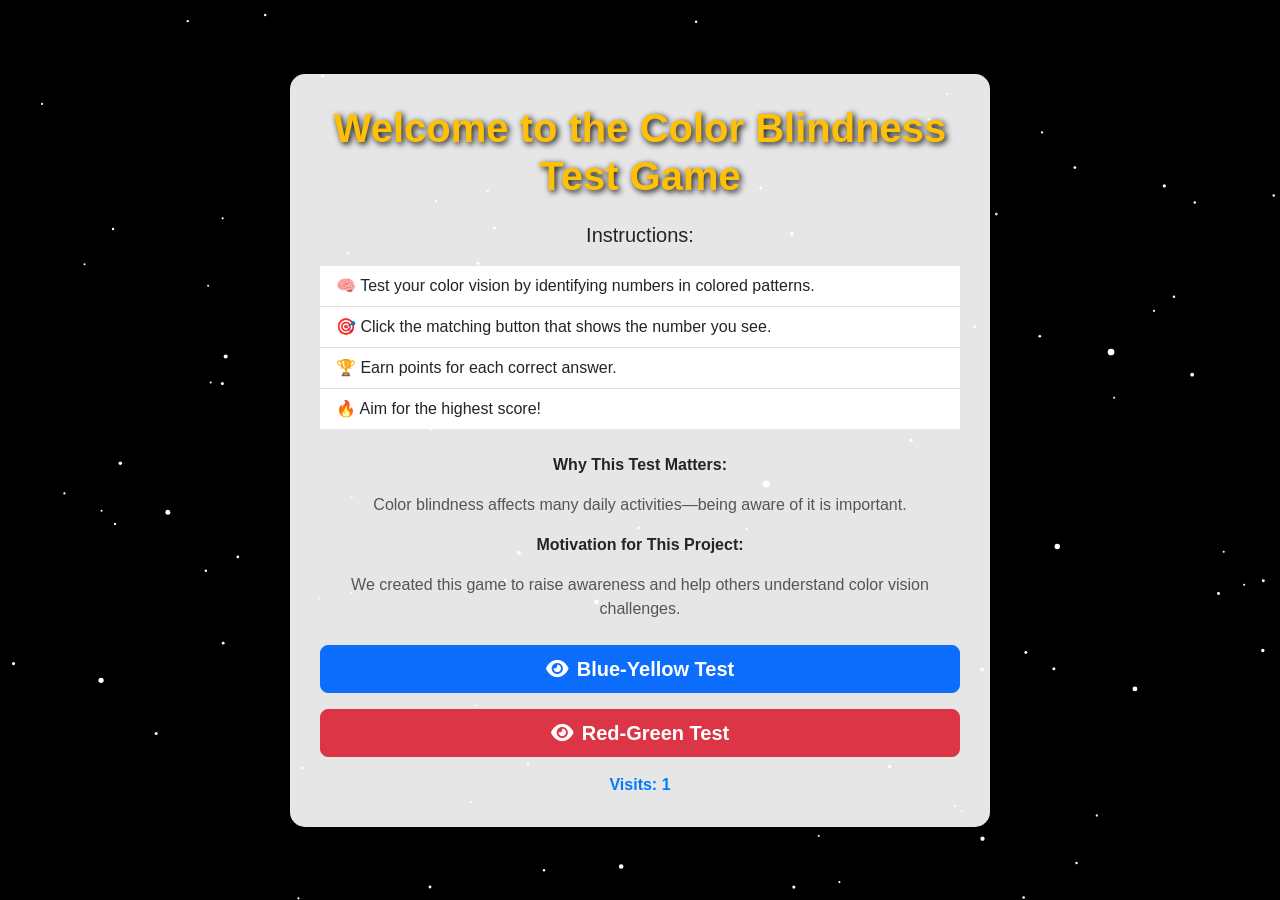
<file: index.html>
<!DOCTYPE html>
<html lang="en">
<head>
  <meta charset="UTF-8" />
  <meta name="viewport" content="width=device-width, initial-scale=1.0" />
  <title>Color Blindness Test Game</title>

  <!-- Bootstrap CSS -->
  <link href="https://cdn.jsdelivr.net/npm/bootstrap@5.3.3/dist/css/bootstrap.min.css" rel="stylesheet" />
  <link rel="stylesheet" href="https://cdnjs.cloudflare.com/ajax/libs/font-awesome/6.5.0/css/all.min.css" />
  <style>
    body, html {
      margin: 0;
      padding: 0;
      height: 100%;
      /*overflow: hidden;*/
      overflow: auto;
      background-color: #000;
      font-family: 'Poppins', sans-serif;
    }

    #stars {
      position: absolute;
      top: 0;
      left: 0;
      z-index: 0;
    }

    #introWindow {
      position: relative;
      z-index: 1;
      max-width: 700px;
      background-color: rgba(255, 255, 255, 0.9);
      border-radius: 15px;
      padding: 30px;
      box-shadow: 0 0 25px rgba(0, 0, 0, 0.5);
      text-align: center;
    }

    .slider {
      position: fixed;
      bottom: 5%;
      left: 50%;
      transform: translateX(-50%);
      width: 150px;
      z-index: 2;
    }

    .website-counter {
      margin-top: 20px;
      font-weight: bold;
      color: #007bff;
    }

    #heading {
      color: #ffc107;
      font-size: 2.5rem;
      font-weight: bold;
      text-shadow: 2px 2px 6px #000;
      margin-bottom: 20px;
    }
  </style>
</head>
<body>
  <canvas id="stars"></canvas>

  <div class="d-flex justify-content-center align-items-center vh-100">
    <div id="introWindow">
      <h1 id="heading">Welcome to the Color Blindness Test Game</h1>
      <p class="lead">Instructions:</p>
      <ul class="list-group list-group-flush text-start mb-4">
        <li class="list-group-item">🧠 Test your color vision by identifying numbers in colored patterns.</li>
        <li class="list-group-item">🎯 Click the matching button that shows the number you see.</li>
        <li class="list-group-item">🏆 Earn points for each correct answer.</li>
        <li class="list-group-item">🔥 Aim for the highest score!</li>
      </ul>
      <p class="fw-semibold">Why This Test Matters:</p>
      <p class="text-muted">Color blindness affects many daily activities—being aware of it is important.</p>
      <p class="fw-semibold">Motivation for This Project:</p>
      <p class="text-muted">We created this game to raise awareness and help others understand color vision challenges.</p>

      <div class="mt-4 d-flex flex-column gap-3">
        <a href="indexCurrentBlueGreen.html" class="btn btn-primary btn-lg fw-bold">
          <i class="fas fa-eye me-2"></i>Blue-Yellow Test
        </a>
        <a href="indexCurrent.html" class="btn btn-danger btn-lg fw-bold">
          <i class="fas fa-eye me-2"></i>Red-Green Test
        </a>
      </div>

      <div class="website-counter mt-3">
        Visits: <span id="visit-count"></span>
      </div>
    </div>
  </div>

  <div class="slider text-white">
    <label for="speedRange" class="form-label" style="display: none;">Speed</label>
    <input type="range" id="speedRange" min="0.5" max="15" value="2" step="0.5" class="form-range" style="display: none;" />
  </div>

  <!-- Bootstrap JS -->
  <script src="https://cdn.jsdelivr.net/npm/bootstrap@5.3.3/dist/js/bootstrap.bundle.min.js"></script>

  <script>
    const canvas = document.getElementById("stars");
    const ctx = canvas.getContext("2d");
    const slider = document.getElementById("speedRange");

    let screen, stars, params = { speed: 2, number: 300, extinction: 4 };

    slider.oninput = () => params.speed = slider.value;
    window.onresize = setupStars;

    function Star() {
      this.x = Math.random() * canvas.width;
      this.y = Math.random() * canvas.height;
      this.z = Math.random() * canvas.width;

      this.move = () => {
        this.z -= params.speed;
        if (this.z <= 0) this.z = canvas.width;
      };

      this.show = () => {
        let x = (this.x - screen.c[0]) * (canvas.width / this.z) + screen.c[0];
        let y = (this.y - screen.c[1]) * (canvas.width / this.z) + screen.c[1];
        let rad = canvas.width / this.z;
        let opacity = rad > params.extinction ? 1.5 * (2 - rad / params.extinction) : 1;

        ctx.beginPath();
        ctx.fillStyle = `rgba(255,255,255,${opacity})`;
        ctx.arc(x, y, rad, 0, Math.PI * 2);
        ctx.fill();
      };
    }

    function setupStars() {
      screen = {
        w: window.innerWidth,
        h: window.innerHeight,
        c: [window.innerWidth * 0.5, window.innerHeight * 0.5]
      };
      canvas.width = screen.w;
      canvas.height = screen.h;
      stars = Array.from({ length: params.number }, () => new Star());
    }

    function updateStars() {
      ctx.fillStyle = "black";
      ctx.fillRect(0, 0, canvas.width, canvas.height);
      stars.forEach(s => { s.show(); s.move(); });
      requestAnimationFrame(updateStars);
    }

    setupStars();
    updateStars();

    // Visit counter
    const counterContainer = document.getElementById("visit-count");
    let visitCount = localStorage.getItem("page_view");

    if (visitCount) {
      visitCount = Number(visitCount) + 1;
    } else {
      visitCount = 1;
    }
    localStorage.setItem("page_view", visitCount);
    counterContainer.textContent = visitCount;
  </script>
</body>
</html>
</file>
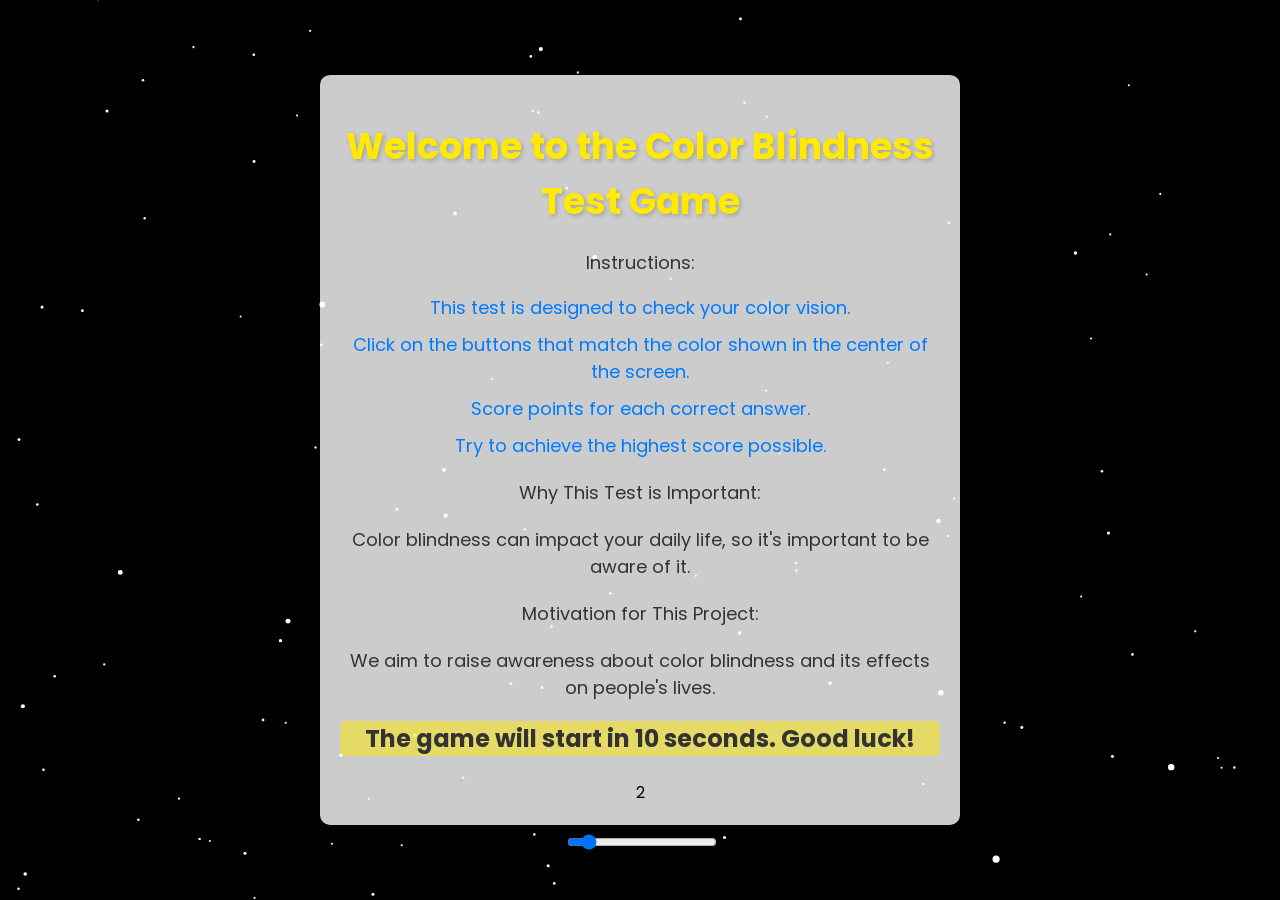
<file: backup/index.html>
<!DOCTYPE html>
<html lang="en">
<head>
    <meta charset="UTF-8">
    <meta name="viewport" content="width=device-width, initial-scale=1.0">
    <link href="https://fonts.googleapis.com/css2?family=Poppins:wght@400;700&family=Roboto:wght@400;700&display=swap" rel="stylesheet">
    <style>
            

#counter1 {
    background-color: #3498db;
    color: #fff;
    padding: 10px 20px;
    border-radius: 5px;
    box-shadow: 0 2px 4px rgba(0, 0, 0, 0.2);
    display: flex;
    justify-content: flex-end;
    align-items: flex-end;
    height: 100vh;
    padding: 20px;
}

#visit-count {
    font-weight: bold;
    margin-left: 10px;
}
        /* Your improved score page CSS goes here */
        body {
            font-family: 'Poppins', sans-serif;
            background-color: #007bff; /* Deep blue background */
            display: flex;
            justify-content: center;
            align-items: center;
            height: 100vh;
            margin: 0;
            
        }

        #introWindow {
            text-align: center;
            background-color: rgba(255, 255, 255, 0.8); /* Semi-transparent white background */
            border-radius: 10px;
            box-shadow: 0 0 20px rgba(0, 0, 0, 0.4);
            padding: 20px;
            position: absolute;
            top: 50%;   
            left: 50%;
            transform: translate(-50%, -50%);
            z-index: 9999;

            
            animation: fadeIn 1s ease-in-out;
}

@keyframes fadeIn {
  from {
    opacity: 0;
  }
  to {
    opacity: 1;
  }
}

        h1 {
            font-size: 32px;
            color: #fff; /* White text */
            margin-bottom: 20px;
        }

        p {
            font-size: 18px;
            color: #333; /* Dark text color */
            margin-top: 20px;
        }

        ul {
            list-style: none;
            padding: 0;
        }

        li {
            font-size: 18px;
            color: #007bff; /* Deep blue text for instructions */
            margin: 10px 0;
        }

        /* Keyframes for fade-in and slide-up animations */
        @keyframes fade-in {
            0% {
                opacity: 0;
            }
            100% {
                opacity: 1;
            }
        }

        @keyframes slide-up {
            0% {
                transform: translateY(50px);
            }
            100% {
                transform: translateY(0);
            }
        }
        body, html {
    padding: 0;
    margin: 0;
    overscroll-behavior: none;
    overflow: hidden;
}

.slider {
    position: fixed;
    bottom: 5%;
    left: 50%;
    transform: translateX(-50%);
    width: 150px;
    color: white;
    font-family: sans-serif;
    text-align: right;
}

.slider input {
    width: 100%;
    margin-bottom: 5px;
    cursor: pointer;
}
#highlight {
    font-size: 24px;
    font-weight: bold;
    margin-top: 20px;
    position: relative;
}

#highlight::before {
    content: "";
    position: absolute;
    top: 0;
    left: 0;
    width: 100%;
    height: 100%;
    background-color: rgba(255, 234, 0, 0.5); /* Yellowish background color with opacity */
    border-radius: 5px; /* Rounded corners */
    z-index: -1; /* Behind the text */
}

#highlight-text {
    color: #333; /* Text color */
    position: relative;
    z-index: 1; /* Above the background */
}
#heading {
    font-size: 36px;
    color: #ffea00; /* Yellow text color */
    font-weight: bold;
    text-shadow: 2px 2px 4px rgba(0, 0, 0, 0.2); /* Text shadow for depth */
    margin-bottom: 20px;
    text-align: center; /* Center the text horizontally */
    position: relative; /* Position for animation */
}

/* Add a rotating animation */
@keyframes rotate {
    0% {
        transform: rotate(0deg);
    }
    100% {
        transform: rotate(360deg);
    }
}

/* Apply the animation to the heading */
#heading::after {
    content: "\f12e"; /* Unicode for a play icon (you can replace it with any other icon) */
    font-family: FontAwesome; /* Use a font icon library like FontAwesome */
    font-size: 44px;
    position: absolute;
    top: 50%;
    left: 50%;
    transform: translate(-50%, -50%);
    opacity: 0; /* Start with zero opacity */
    transition: opacity 0.5s ease-in-out; /* Add a smooth fade-in transition */
}

/* Hover animation */
#heading:hover::after {
    opacity: 1; /* On hover, make the icon visible */
    animation: rotate 2s linear infinite; /* Add a rotating animation on hover */
}



    </style>
    <title>Eyes Test Game</title>
</head>
<body>
    
    <canvas id="stars"></canvas>
<div class="slider">
    <input type="range" min="0.5" max="15" value="2" step="0.5">
</div>

    <div id="introWindow">
        
        <h1 id="heading">Welcome to the Color Blindness Test Game
            
        </h1>
        <p>Instructions:</p>
        <ul>
            <li>This test is designed to check your color vision.</li>
            <li>Click on the buttons that match the color shown in the center of the screen.</li>
            <li>Score points for each correct answer.</li>
            <li>Try to achieve the highest score possible.</li>
        </ul>
        <p>Why This Test is Important:</p>
        <p>Color blindness can impact your daily life, so it's important to be aware of it.</p>
        <p>Motivation for This Project:</p>
        <p>We aim to raise awareness about color blindness and its effects on people's lives.</p>
        <p id="highlight">
            <span id="highlight-text">The game will start in 10 seconds. Good luck!</span>
        </p>
      
<div class="website-counter">
                <span id="visit-count"></span>
            </div>
            </div>
        </div>
           

    <script>
        // Code to close the intro window after 10 seconds and start the game
        setTimeout(function () {
            const introWindow = document.getElementById('introWindow');
            introWindow.style.animation = 'slide-down 1s ease-out'; // Slide down animation before hiding
            setTimeout(function () {
                introWindow.style.display = 'none'; // Hide the intro window
                // Add code here to start the game or navigate to the game page
                window.location.href = 'index1.html'; // 
            }, 1000); // 1000 milliseconds = 1 second
        }, 10000); // 10000 milliseconds = 10 seconds

        const canvas = document.getElementById("stars");
const ctx = canvas.getContext("2d");
const slider = document.querySelector(".slider input");

let screen, stars, params = {speed: 2, number: 300, extinction: 4};

setupStars();
updateStars();

slider.oninput = function () {
    params.speed = this.value;
};

// update stars on resize to keep the thing centered
window.onresize = function () {
    setupStars();
};

// star constructor
function Star() {
    this.x = Math.random() * canvas.width;
    this.y = Math.random() * canvas.height;
    this.z = Math.random() * canvas.width;

    this.move = function () {
        this.z -= params.speed;
        if (this.z <= 0) {
            this.z = canvas.width;
        }
    };

    this.show = function () {
        let x, y, rad, opacity;
        x = (this.x - screen.c[0]) * (canvas.width / this.z);
        x = x + screen.c[0];
        y = (this.y - screen.c[1]) * (canvas.width / this.z);
        y = y + screen.c[1];
        rad = canvas.width / this.z;
        opacity = (rad > params.extinction) ? 1.5 * (2 - rad / params.extinction) : 1;

        ctx.beginPath();
        ctx.fillStyle = "rgba(255, 255, 255, " + opacity + ")";
        ctx.arc(x, y, rad, 0, Math.PI * 2);
        ctx.fill();
    }
}

// setup <canvas>, create all the starts
function setupStars() {
    screen = {
        w: window.innerWidth,
        h: window.innerHeight,
        c: [window.innerWidth * 0.5, window.innerHeight * 0.5]
    };
    window.cancelAnimationFrame(updateStars);
    canvas.width = screen.w;
    canvas.height = screen.h;
    stars = [];
    for (let i = 0; i < params.number; i++) {
        stars[i] = new Star();
    }
}

function updateStars() {
    ctx.fillStyle = "black";
    ctx.fillRect(0, 0, canvas.width, canvas.height);
    stars.forEach(function (s) {
        s.show();
        s.move();
    });
    window.requestAnimationFrame(updateStars);
}
 
var counterContainer = document.querySelector(".website-counter");
var resetButton = document.querySelector("#reset");
var visitCount = localStorage.getItem("page_view");

// Check if page_view entry is present
if (visitCount) {
  visitCount = Number(visitCount) + 1;
  localStorage.setItem("page_view", visitCount);
} else {
  visitCount = 1;
  localStorage.setItem("page_view", 1);
}
counterContainer.innerHTML = visitCount;

// Adding onClick event listener
resetButton.addEventListener("click", () => {
  visitCount = 1;
  localStorage.setItem("page_view", 1);
  counterContainer.innerHTML = visitCount;
});
</script>


</body>
</html>
</file>
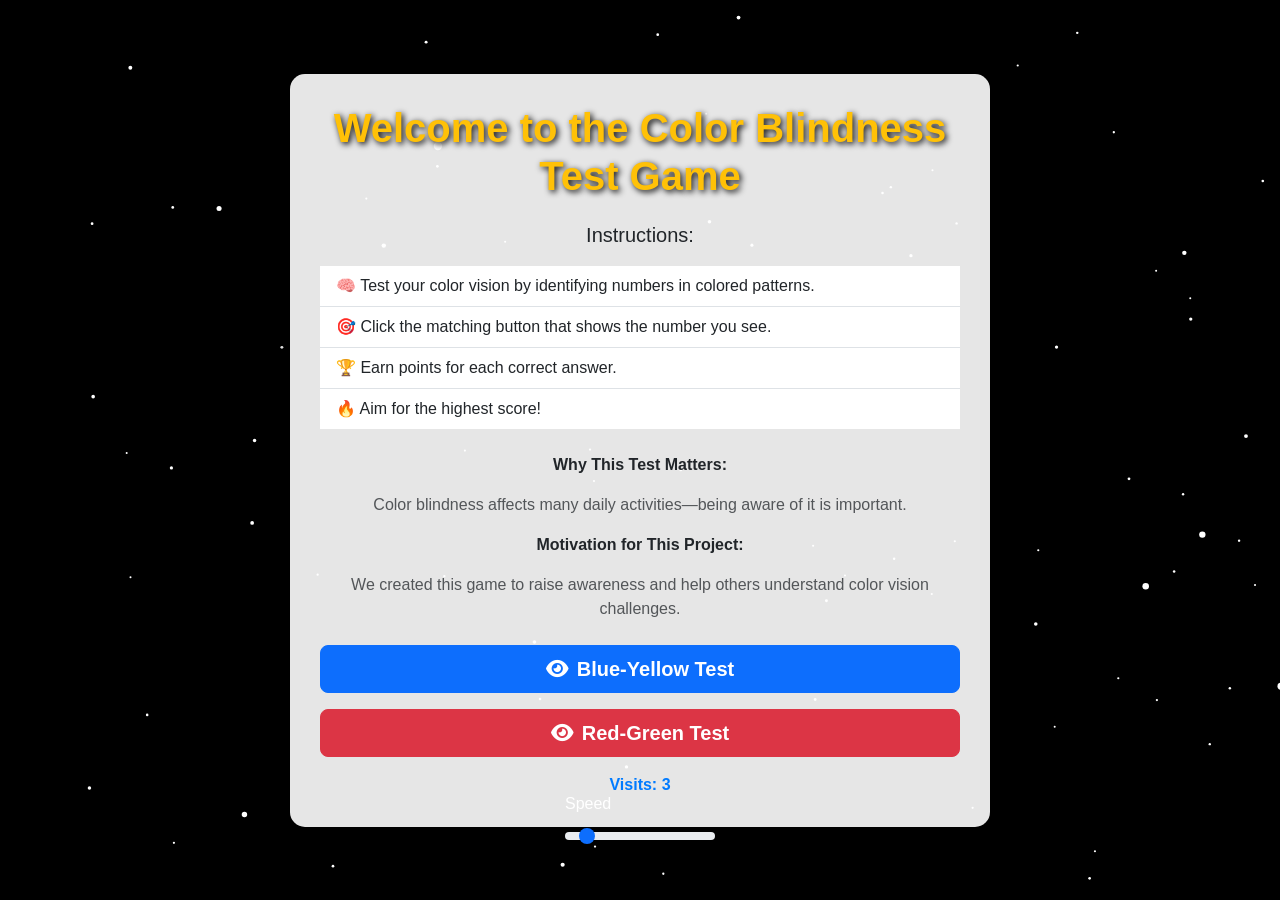
<file: index_.html>
<!DOCTYPE html>
<html lang="en">
<head>
  <meta charset="UTF-8" />
  <meta name="viewport" content="width=device-width, initial-scale=1.0" />
  <title>Color Blindness Test Game</title>

  <!-- Bootstrap CSS -->
  <link href="https://cdn.jsdelivr.net/npm/bootstrap@5.3.3/dist/css/bootstrap.min.css" rel="stylesheet" />
  <link rel="stylesheet" href="https://cdnjs.cloudflare.com/ajax/libs/font-awesome/6.5.0/css/all.min.css" />
  <style>
    body, html {
      margin: 0;
      padding: 0;
      height: 100%;
      overflow: hidden;
      background-color: #000;
      font-family: 'Poppins', sans-serif;
    }

    #stars {
      position: absolute;
      top: 0;
      left: 0;
      z-index: 0;
    }

    #introWindow {
      position: relative;
      z-index: 1;
      max-width: 700px;
      background-color: rgba(255, 255, 255, 0.9);
      border-radius: 15px;
      padding: 30px;
      box-shadow: 0 0 25px rgba(0, 0, 0, 0.5);
      text-align: center;
    }

    .slider {
      position: fixed;
      bottom: 5%;
      left: 50%;
      transform: translateX(-50%);
      width: 150px;
      z-index: 2;
    }

    .website-counter {
      margin-top: 20px;
      font-weight: bold;
      color: #007bff;
    }

    #heading {
      color: #ffc107;
      font-size: 2.5rem;
      font-weight: bold;
      text-shadow: 2px 2px 6px #000;
      margin-bottom: 20px;
    }
  </style>
</head>
<body>
  <canvas id="stars"></canvas>

  <div class="d-flex justify-content-center align-items-center vh-100">
    <div id="introWindow">
      <h1 id="heading">Welcome to the Color Blindness Test Game</h1>
      <p class="lead">Instructions:</p>
      <ul class="list-group list-group-flush text-start mb-4">
        <li class="list-group-item">🧠 Test your color vision by identifying numbers in colored patterns.</li>
        <li class="list-group-item">🎯 Click the matching button that shows the number you see.</li>
        <li class="list-group-item">🏆 Earn points for each correct answer.</li>
        <li class="list-group-item">🔥 Aim for the highest score!</li>
      </ul>
      <p class="fw-semibold">Why This Test Matters:</p>
      <p class="text-muted">Color blindness affects many daily activities—being aware of it is important.</p>
      <p class="fw-semibold">Motivation for This Project:</p>
      <p class="text-muted">We created this game to raise awareness and help others understand color vision challenges.</p>

      <div class="mt-4 d-flex flex-column gap-3">
        <a href="indexCurrentBlueGreen.html" class="btn btn-primary btn-lg fw-bold">
          <i class="fas fa-eye me-2"></i>Blue-Yellow Test
        </a>
        <a href="indexCurrent.html" class="btn btn-danger btn-lg fw-bold">
          <i class="fas fa-eye me-2"></i>Red-Green Test
        </a>
      </div>

      <div class="website-counter mt-3">
        Visits: <span id="visit-count"></span>
      </div>
    </div>
  </div>

  <div class="slider text-white">
    <label for="speedRange" class="form-label">Speed</label>
    <input type="range" id="speedRange" min="0.5" max="15" value="2" step="0.5" class="form-range" />
  </div>

  <!-- Bootstrap JS -->
  <script src="https://cdn.jsdelivr.net/npm/bootstrap@5.3.3/dist/js/bootstrap.bundle.min.js"></script>

  <script>
    const canvas = document.getElementById("stars");
    const ctx = canvas.getContext("2d");
    const slider = document.getElementById("speedRange");

    let screen, stars, params = { speed: 2, number: 300, extinction: 4 };

    slider.oninput = () => params.speed = slider.value;
    window.onresize = setupStars;

    function Star() {
      this.x = Math.random() * canvas.width;
      this.y = Math.random() * canvas.height;
      this.z = Math.random() * canvas.width;

      this.move = () => {
        this.z -= params.speed;
        if (this.z <= 0) this.z = canvas.width;
      };

      this.show = () => {
        let x = (this.x - screen.c[0]) * (canvas.width / this.z) + screen.c[0];
        let y = (this.y - screen.c[1]) * (canvas.width / this.z) + screen.c[1];
        let rad = canvas.width / this.z;
        let opacity = rad > params.extinction ? 1.5 * (2 - rad / params.extinction) : 1;

        ctx.beginPath();
        ctx.fillStyle = `rgba(255,255,255,${opacity})`;
        ctx.arc(x, y, rad, 0, Math.PI * 2);
        ctx.fill();
      };
    }

    function setupStars() {
      screen = {
        w: window.innerWidth,
        h: window.innerHeight,
        c: [window.innerWidth * 0.5, window.innerHeight * 0.5]
      };
      canvas.width = screen.w;
      canvas.height = screen.h;
      stars = Array.from({ length: params.number }, () => new Star());
    }

    function updateStars() {
      ctx.fillStyle = "black";
      ctx.fillRect(0, 0, canvas.width, canvas.height);
      stars.forEach(s => { s.show(); s.move(); });
      requestAnimationFrame(updateStars);
    }

    setupStars();
    updateStars();

    // Visit counter
    const counterContainer = document.getElementById("visit-count");
    let visitCount = localStorage.getItem("page_view");

    if (visitCount) {
      visitCount = Number(visitCount) + 1;
    } else {
      visitCount = 1;
    }
    localStorage.setItem("page_view", visitCount);
    counterContainer.textContent = visitCount;
  </script>
</body>
</html>
</file>
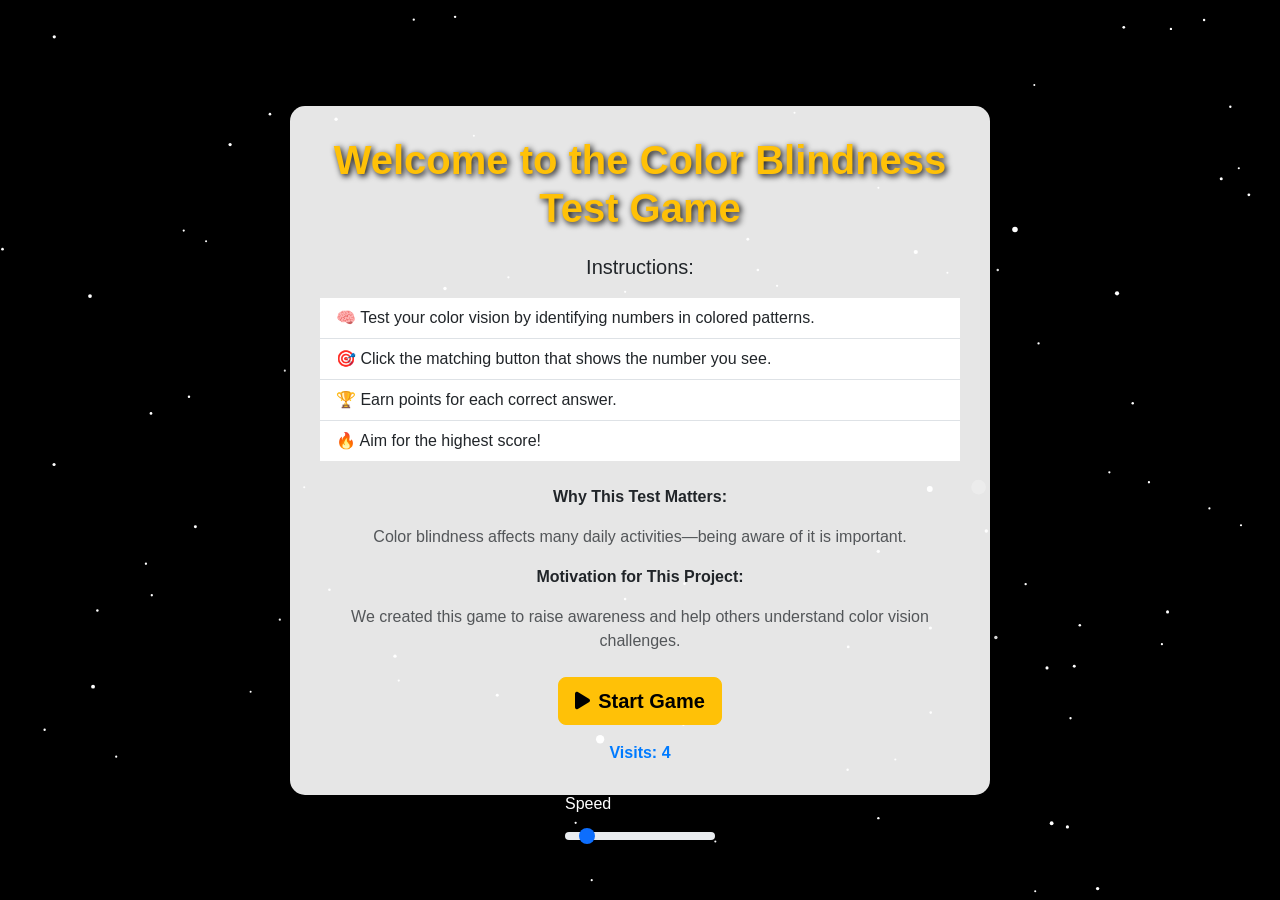
<file: index_1.html>
<!DOCTYPE html>
<html lang="en">
<head>
  <meta charset="UTF-8" />
  <meta name="viewport" content="width=device-width, initial-scale=1.0" />
  <title>Color Blindness Test Game</title>

  <!-- Bootstrap CSS -->
  <link href="https://cdn.jsdelivr.net/npm/bootstrap@5.3.3/dist/css/bootstrap.min.css" rel="stylesheet" />
  <link rel="stylesheet" href="https://cdnjs.cloudflare.com/ajax/libs/font-awesome/6.5.0/css/all.min.css" />
  <style>
    body, html {
      margin: 0;
      padding: 0;
      height: 100%;
      overflow: hidden;
      background-color: #000;
      font-family: 'Poppins', sans-serif;
    }

    #stars {
      position: absolute;
      top: 0;
      left: 0;
      z-index: 0;
    }

    #introWindow {
      position: relative;
      z-index: 1;
      max-width: 700px;
      background-color: rgba(255, 255, 255, 0.9);
      border-radius: 15px;
      padding: 30px;
      box-shadow: 0 0 25px rgba(0, 0, 0, 0.5);
      text-align: center;
    }

    .slider {
      position: fixed;
      bottom: 5%;
      left: 50%;
      transform: translateX(-50%);
      width: 150px;
      z-index: 2;
    }

    .website-counter {
      margin-top: 20px;
      font-weight: bold;
      color: #007bff;
    }

    #heading {
      color: #ffc107;
      font-size: 2.5rem;
      font-weight: bold;
      text-shadow: 2px 2px 6px #000;
      margin-bottom: 20px;
    }
  </style>
</head>
<body>
  <canvas id="stars"></canvas>

  <div class="d-flex justify-content-center align-items-center vh-100">
    <div id="introWindow">
      <h1 id="heading">Welcome to the Color Blindness Test Game</h1>
      <p class="lead">Instructions:</p>
      <ul class="list-group list-group-flush text-start mb-4">
        <li class="list-group-item">🧠 Test your color vision by identifying numbers in colored patterns.</li>
        <li class="list-group-item">🎯 Click the matching button that shows the number you see.</li>
        <li class="list-group-item">🏆 Earn points for each correct answer.</li>
        <li class="list-group-item">🔥 Aim for the highest score!</li>
      </ul>
      <p class="fw-semibold">Why This Test Matters:</p>
      <p class="text-muted">Color blindness affects many daily activities—being aware of it is important.</p>
      <p class="fw-semibold">Motivation for This Project:</p>
      <p class="text-muted">We created this game to raise awareness and help others understand color vision challenges.</p>

      <div class="mt-4">
        <a href="indexCurrent.html" class="btn btn-warning btn-lg fw-bold">
          <i class="fas fa-play me-2"></i>Start Game
        </a>
      </div>

      <div class="website-counter mt-3">
        Visits: <span id="visit-count"></span>
      </div>
    </div>
  </div>

  <div class="slider text-white">
    <label for="speedRange" class="form-label">Speed</label>
    <input type="range" id="speedRange" min="0.5" max="15" value="2" step="0.5" class="form-range" />
  </div>

  <!-- Bootstrap JS -->
  <script src="https://cdn.jsdelivr.net/npm/bootstrap@5.3.3/dist/js/bootstrap.bundle.min.js"></script>

  <script>
    const canvas = document.getElementById("stars");
    const ctx = canvas.getContext("2d");
    const slider = document.getElementById("speedRange");

    let screen, stars, params = { speed: 2, number: 300, extinction: 4 };

    slider.oninput = () => params.speed = slider.value;
    window.onresize = setupStars;

    function Star() {
      this.x = Math.random() * canvas.width;
      this.y = Math.random() * canvas.height;
      this.z = Math.random() * canvas.width;

      this.move = () => {
        this.z -= params.speed;
        if (this.z <= 0) this.z = canvas.width;
      };

      this.show = () => {
        let x = (this.x - screen.c[0]) * (canvas.width / this.z) + screen.c[0];
        let y = (this.y - screen.c[1]) * (canvas.width / this.z) + screen.c[1];
        let rad = canvas.width / this.z;
        let opacity = rad > params.extinction ? 1.5 * (2 - rad / params.extinction) : 1;

        ctx.beginPath();
        ctx.fillStyle = `rgba(255,255,255,${opacity})`;
        ctx.arc(x, y, rad, 0, Math.PI * 2);
        ctx.fill();
      };
    }

    function setupStars() {
      screen = {
        w: window.innerWidth,
        h: window.innerHeight,
        c: [window.innerWidth * 0.5, window.innerHeight * 0.5]
      };
      canvas.width = screen.w;
      canvas.height = screen.h;
      stars = Array.from({ length: params.number }, () => new Star());
    }

    function updateStars() {
      ctx.fillStyle = "black";
      ctx.fillRect(0, 0, canvas.width, canvas.height);
      stars.forEach(s => { s.show(); s.move(); });
      requestAnimationFrame(updateStars);
    }

    setupStars();
    updateStars();

    // Visit counter
    const counterContainer = document.getElementById("visit-count");
    let visitCount = localStorage.getItem("page_view");

    if (visitCount) {
      visitCount = Number(visitCount) + 1;
    } else {
      visitCount = 1;
    }
    localStorage.setItem("page_view", visitCount);
    counterContainer.textContent = visitCount;
  </script>
</body>
</html>
</file>
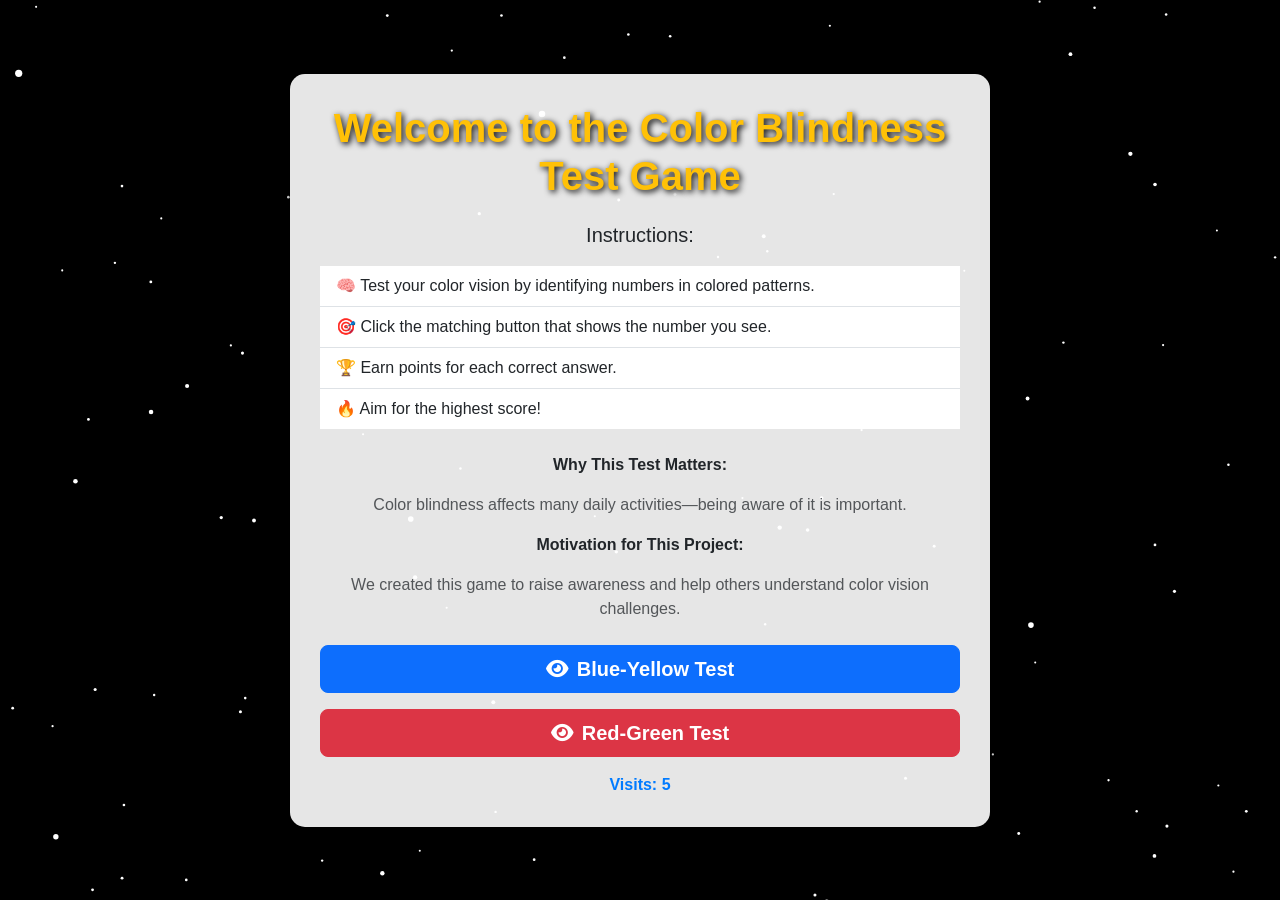
<file: index_2.html>
<!DOCTYPE html>
<html lang="en">
<head>
  <meta charset="UTF-8" />
  <meta name="viewport" content="width=device-width, initial-scale=1.0" />
  <title>Color Blindness Test Game</title>

  <!-- Bootstrap CSS -->
  <link href="https://cdn.jsdelivr.net/npm/bootstrap@5.3.3/dist/css/bootstrap.min.css" rel="stylesheet" />
  <link rel="stylesheet" href="https://cdnjs.cloudflare.com/ajax/libs/font-awesome/6.5.0/css/all.min.css" />
  <style>
    body, html {
      margin: 0;
      padding: 0;
      height: 100%;
      overflow: hidden;
      background-color: #000;
      font-family: 'Poppins', sans-serif;
    }

    #stars {
      position: absolute;
      top: 0;
      left: 0;
      z-index: 0;
    }

    #introWindow {
      position: relative;
      z-index: 1;
      max-width: 700px;
      background-color: rgba(255, 255, 255, 0.9);
      border-radius: 15px;
      padding: 30px;
      box-shadow: 0 0 25px rgba(0, 0, 0, 0.5);
      text-align: center;
    }

    .website-counter {
      margin-top: 20px;
      font-weight: bold;
      color: #007bff;
    }

    #heading {
      color: #ffc107;
      font-size: 2.5rem;
      font-weight: bold;
      text-shadow: 2px 2px 6px #000;
      margin-bottom: 20px;
    }
  </style>
</head>
<body>
  <canvas id="stars"></canvas>

  <div class="d-flex justify-content-center align-items-center vh-100">
    <div id="introWindow">
      <h1 id="heading">Welcome to the Color Blindness Test Game</h1>
      <p class="lead">Instructions:</p>
      <ul class="list-group list-group-flush text-start mb-4">
        <li class="list-group-item">🧠 Test your color vision by identifying numbers in colored patterns.</li>
        <li class="list-group-item">🎯 Click the matching button that shows the number you see.</li>
        <li class="list-group-item">🏆 Earn points for each correct answer.</li>
        <li class="list-group-item">🔥 Aim for the highest score!</li>
      </ul>
      <p class="fw-semibold">Why This Test Matters:</p>
      <p class="text-muted">Color blindness affects many daily activities—being aware of it is important.</p>
      <p class="fw-semibold">Motivation for This Project:</p>
      <p class="text-muted">We created this game to raise awareness and help others understand color vision challenges.</p>

      <div class="mt-4 d-flex flex-column gap-3">
        <a href="blue-yellow.html" class="btn btn-primary btn-lg fw-bold">
          <i class="fas fa-eye me-2"></i>Blue-Yellow Test
        </a>
        <a href="red-green.html" class="btn btn-danger btn-lg fw-bold">
          <i class="fas fa-eye me-2"></i>Red-Green Test
        </a>
      </div>

      <div class="website-counter mt-3">
        Visits: <span id="visit-count"></span>
      </div>
    </div>
  </div>

  <!-- Bootstrap JS -->
  <script src="https://cdn.jsdelivr.net/npm/bootstrap@5.3.3/dist/js/bootstrap.bundle.min.js"></script>

  <script>
    const canvas = document.getElementById("stars");
    const ctx = canvas.getContext("2d");

    let screen, stars, params = { speed: 2, number: 300, extinction: 4 };

    window.onresize = setupStars;

    function Star() {
      this.x = Math.random() * canvas.width;
      this.y = Math.random() * canvas.height;
      this.z = Math.random() * canvas.width;

      this.move = () => {
        this.z -= params.speed;
        if (this.z <= 0) this.z = canvas.width;
      };

      this.show = () => {
        let x = (this.x - screen.c[0]) * (canvas.width / this.z) + screen.c[0];
        let y = (this.y - screen.c[1]) * (canvas.width / this.z) + screen.c[1];
        let rad = canvas.width / this.z;
        let opacity = rad > params.extinction ? 1.5 * (2 - rad / params.extinction) : 1;

        ctx.beginPath();
        ctx.fillStyle = `rgba(255,255,255,${opacity})`;
        ctx.arc(x, y, rad, 0, Math.PI * 2);
        ctx.fill();
      };
    }

    function setupStars() {
      screen = {
        w: window.innerWidth,
        h: window.innerHeight,
        c: [window.innerWidth * 0.5, window.innerHeight * 0.5]
      };
      canvas.width = screen.w;
      canvas.height = screen.h;
      stars = Array.from({ length: params.number }, () => new Star());
    }

    function updateStars() {
      ctx.fillStyle = "black";
      ctx.fillRect(0, 0, canvas.width, canvas.height);
      stars.forEach(s => { s.show(); s.move(); });
      requestAnimationFrame(updateStars);
    }

    setupStars();
    updateStars();

    // Visit counter
    const counterContainer = document.getElementById("visit-count");
    let visitCount = localStorage.getItem("page_view");

    if (visitCount) {
      visitCount = Number(visitCount) + 1;
    } else {
      visitCount = 1;
    }
    localStorage.setItem("page_view", visitCount);
    counterContainer.textContent = visitCount;
  </script>
</body>
</html>
</file>
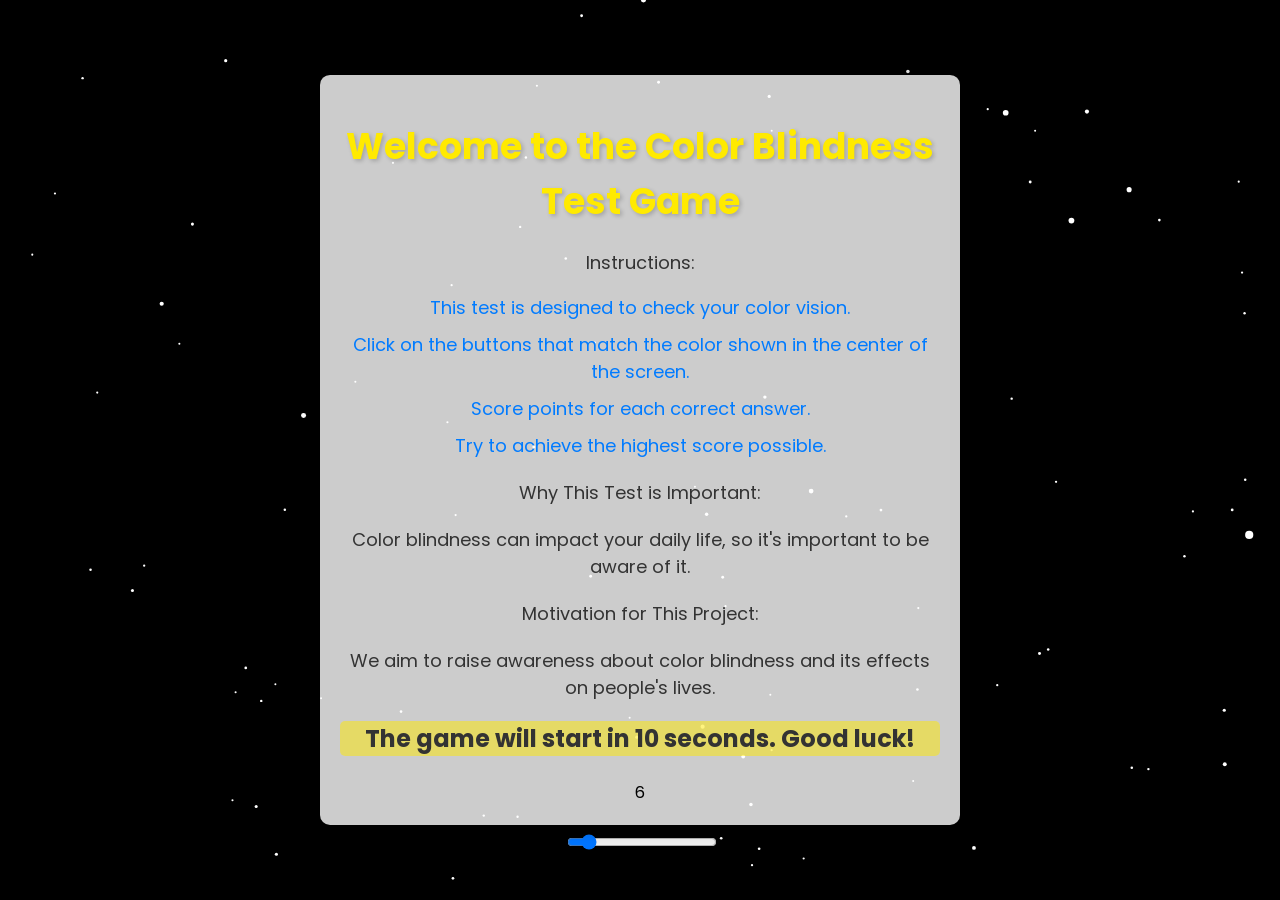
<file: index_prototype.html>
<!DOCTYPE html>
<html lang="en">
<head>
    <meta charset="UTF-8">
    <meta name="viewport" content="width=device-width, initial-scale=1.0">
    <link href="https://fonts.googleapis.com/css2?family=Poppins:wght@400;700&family=Roboto:wght@400;700&display=swap" rel="stylesheet">
    <style>
            

#counter1 {
    background-color: #3498db;
    color: #fff;
    padding: 10px 20px;
    border-radius: 5px;
    box-shadow: 0 2px 4px rgba(0, 0, 0, 0.2);
    display: flex;
    justify-content: flex-end;
    align-items: flex-end;
    height: 100vh;
    padding: 20px;
}

#visit-count {
    font-weight: bold;
    margin-left: 10px;
}
        /* Your improved score page CSS goes here */
        body {
            font-family: 'Poppins', sans-serif;
            background-color: #007bff; /* Deep blue background */
            display: flex;
            justify-content: center;
            align-items: center;
            height: 100vh;
            margin: 0;
            
        }

        #introWindow {
            text-align: center;
            background-color: rgba(255, 255, 255, 0.8); /* Semi-transparent white background */
            border-radius: 10px;
            box-shadow: 0 0 20px rgba(0, 0, 0, 0.4);
            padding: 20px;
            position: absolute;
            top: 50%;   
            left: 50%;
            transform: translate(-50%, -50%);
            z-index: 9999;

            
            animation: fadeIn 1s ease-in-out;
}

@keyframes fadeIn {
  from {
    opacity: 0;
  }
  to {
    opacity: 1;
  }
}

        h1 {
            font-size: 32px;
            color: #fff; /* White text */
            margin-bottom: 20px;
        }

        p {
            font-size: 18px;
            color: #333; /* Dark text color */
            margin-top: 20px;
        }

        ul {
            list-style: none;
            padding: 0;
        }

        li {
            font-size: 18px;
            color: #007bff; /* Deep blue text for instructions */
            margin: 10px 0;
        }

        /* Keyframes for fade-in and slide-up animations */
        @keyframes fade-in {
            0% {
                opacity: 0;
            }
            100% {
                opacity: 1;
            }
        }

        @keyframes slide-up {
            0% {
                transform: translateY(50px);
            }
            100% {
                transform: translateY(0);
            }
        }
        body, html {
    padding: 0;
    margin: 0;
    overscroll-behavior: none;
    overflow: hidden;
}

.slider {
    position: fixed;
    bottom: 5%;
    left: 50%;
    transform: translateX(-50%);
    width: 150px;
    color: white;
    font-family: sans-serif;
    text-align: right;
}

.slider input {
    width: 100%;
    margin-bottom: 5px;
    cursor: pointer;
}
#highlight {
    font-size: 24px;
    font-weight: bold;
    margin-top: 20px;
    position: relative;
}

#highlight::before {
    content: "";
    position: absolute;
    top: 0;
    left: 0;
    width: 100%;
    height: 100%;
    background-color: rgba(255, 234, 0, 0.5); /* Yellowish background color with opacity */
    border-radius: 5px; /* Rounded corners */
    z-index: -1; /* Behind the text */
}

#highlight-text {
    color: #333; /* Text color */
    position: relative;
    z-index: 1; /* Above the background */
}
#heading {
    font-size: 36px;
    color: #ffea00; /* Yellow text color */
    font-weight: bold;
    text-shadow: 2px 2px 4px rgba(0, 0, 0, 0.2); /* Text shadow for depth */
    margin-bottom: 20px;
    text-align: center; /* Center the text horizontally */
    position: relative; /* Position for animation */
}

/* Add a rotating animation */
@keyframes rotate {
    0% {
        transform: rotate(0deg);
    }
    100% {
        transform: rotate(360deg);
    }
}

/* Apply the animation to the heading */
#heading::after {
    content: "\f12e"; /* Unicode for a play icon (you can replace it with any other icon) */
    font-family: FontAwesome; /* Use a font icon library like FontAwesome */
    font-size: 44px;
    position: absolute;
    top: 50%;
    left: 50%;
    transform: translate(-50%, -50%);
    opacity: 0; /* Start with zero opacity */
    transition: opacity 0.5s ease-in-out; /* Add a smooth fade-in transition */
}

/* Hover animation */
#heading:hover::after {
    opacity: 1; /* On hover, make the icon visible */
    animation: rotate 2s linear infinite; /* Add a rotating animation on hover */
}



    </style>
    <title>Eyes Test Game</title>
</head>
<body>
    
    <canvas id="stars"></canvas>
<div class="slider">
    <input type="range" min="0.5" max="15" value="2" step="0.5">
</div>

    <div id="introWindow">
        
        <h1 id="heading">Welcome to the Color Blindness Test Game
            
        </h1>
        <p>Instructions:</p>
        <ul>
            <li>This test is designed to check your color vision.</li>
            <li>Click on the buttons that match the color shown in the center of the screen.</li>
            <li>Score points for each correct answer.</li>
            <li>Try to achieve the highest score possible.</li>
        </ul>
        <p>Why This Test is Important:</p>
        <p>Color blindness can impact your daily life, so it's important to be aware of it.</p>
        <p>Motivation for This Project:</p>
        <p>We aim to raise awareness about color blindness and its effects on people's lives.</p>
        <p id="highlight">
            <span id="highlight-text">The game will start in 10 seconds. Good luck!</span>
        </p>
      
<div class="website-counter">
                <span id="visit-count"></span>
            </div>
            </div>
        </div>
           

    <script>
        // Code to close the intro window after 10 seconds and start the game
        setTimeout(function () {
            const introWindow = document.getElementById('introWindow');
            introWindow.style.animation = 'slide-down 1s ease-out'; // Slide down animation before hiding
            setTimeout(function () {
                introWindow.style.display = 'none'; // Hide the intro window
                // Add code here to start the game or navigate to the game page
                window.location.href = 'indexCurrent.html'; // 
            }, 1000); // 1000 milliseconds = 1 second
        }, 10000); // 10000 milliseconds = 10 seconds

        const canvas = document.getElementById("stars");
const ctx = canvas.getContext("2d");
const slider = document.querySelector(".slider input");

let screen, stars, params = {speed: 2, number: 300, extinction: 4};

setupStars();
updateStars();

slider.oninput = function () {
    params.speed = this.value;
};

// update stars on resize to keep the thing centered
window.onresize = function () {
    setupStars();
};

// star constructor
function Star() {
    this.x = Math.random() * canvas.width;
    this.y = Math.random() * canvas.height;
    this.z = Math.random() * canvas.width;

    this.move = function () {
        this.z -= params.speed;
        if (this.z <= 0) {
            this.z = canvas.width;
        }
    };

    this.show = function () {
        let x, y, rad, opacity;
        x = (this.x - screen.c[0]) * (canvas.width / this.z);
        x = x + screen.c[0];
        y = (this.y - screen.c[1]) * (canvas.width / this.z);
        y = y + screen.c[1];
        rad = canvas.width / this.z;
        opacity = (rad > params.extinction) ? 1.5 * (2 - rad / params.extinction) : 1;

        ctx.beginPath();
        ctx.fillStyle = "rgba(255, 255, 255, " + opacity + ")";
        ctx.arc(x, y, rad, 0, Math.PI * 2);
        ctx.fill();
    }
}

// setup <canvas>, create all the starts
function setupStars() {
    screen = {
        w: window.innerWidth,
        h: window.innerHeight,
        c: [window.innerWidth * 0.5, window.innerHeight * 0.5]
    };
    window.cancelAnimationFrame(updateStars);
    canvas.width = screen.w;
    canvas.height = screen.h;
    stars = [];
    for (let i = 0; i < params.number; i++) {
        stars[i] = new Star();
    }
}

function updateStars() {
    ctx.fillStyle = "black";
    ctx.fillRect(0, 0, canvas.width, canvas.height);
    stars.forEach(function (s) {
        s.show();
        s.move();
    });
    window.requestAnimationFrame(updateStars);
}
 
var counterContainer = document.querySelector(".website-counter");
var resetButton = document.querySelector("#reset");
var visitCount = localStorage.getItem("page_view");

// Check if page_view entry is present
if (visitCount) {
  visitCount = Number(visitCount) + 1;
  localStorage.setItem("page_view", visitCount);
} else {
  visitCount = 1;
  localStorage.setItem("page_view", 1);
}
counterContainer.innerHTML = visitCount;

// Adding onClick event listener
resetButton.addEventListener("click", () => {
  visitCount = 1;
  localStorage.setItem("page_view", 1);
  counterContainer.innerHTML = visitCount;
});
</script>


</body>
</html>
</file>
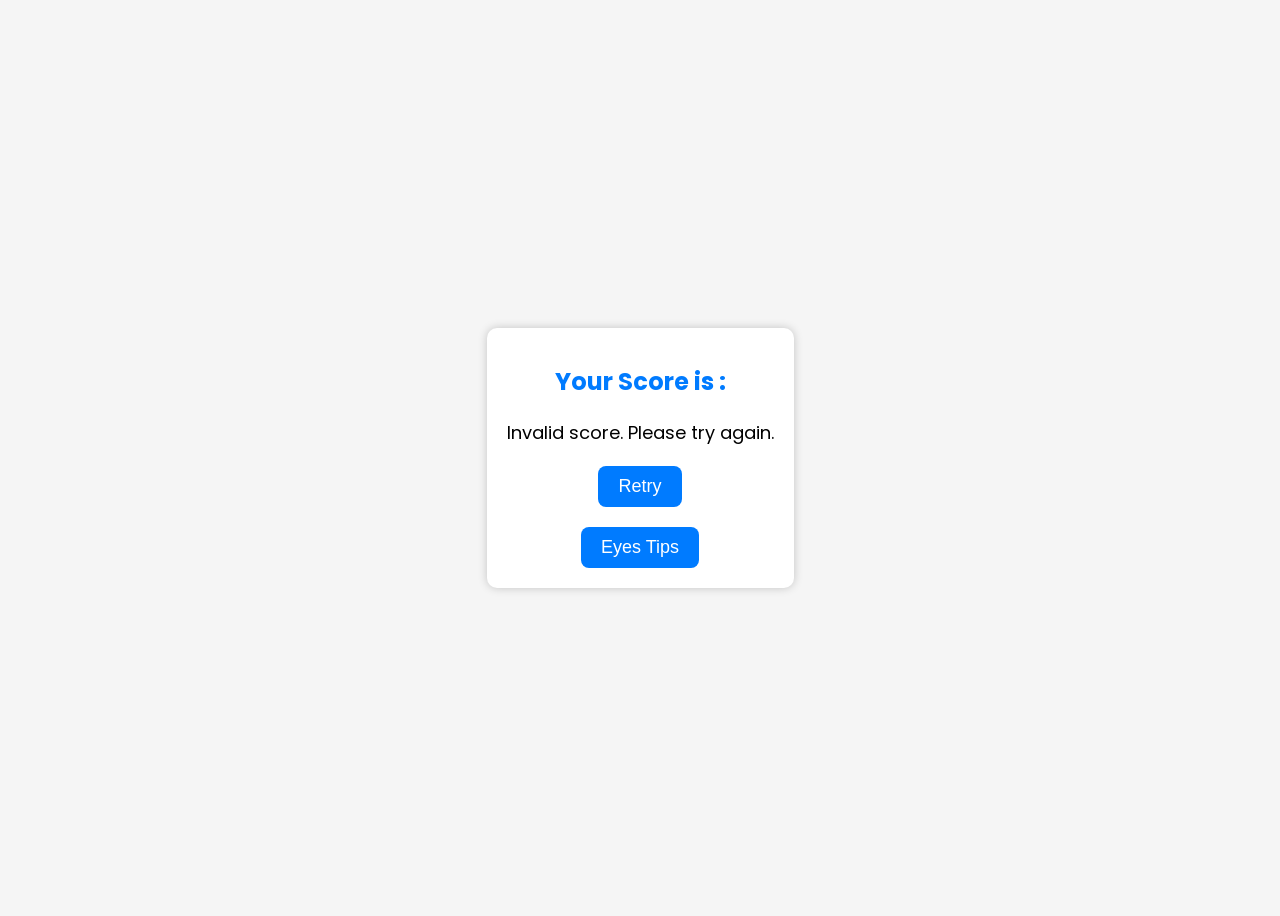
<file: score.html>
<!DOCTYPE html>
<html lang="en">
<head>
    <meta charset="UTF-8">
    <meta name="viewport" content="width=device-width, initial-scale=1.0">
    <link href="https://fonts.googleapis.com/css2?family=Poppins:wght@400;700&family=Roboto:wght@400;700&display=swap" rel="stylesheet">
    <style>
        /* Your score page CSS goes here */
        body {
            font-family: 'Poppins', sans-serif;
            background-color: #f5f5f5; /* Light gray background */
            display: flex;
            justify-content: center;
            align-items: center;
            height: 100vh;
        }

        #scorePage {
            text-align: center;
            background-color: white;
            border-radius: 10px;
            box-shadow: 0 0 10px rgba(0, 0, 0, 0.2);
            padding: 20px;
            animation: fade-in 1s ease-out; /* Fade-in animation */
        }

        h1 {
            font-size: 24px;
            color: #007bff; /* Deep blue */
            margin-bottom: 20px;
        }

        #scoreMessage {
            font-size: 18px;
            margin-top: 20px;
        }

        /* Keyframes for fade-in animation */
        @keyframes fade-in {
            0% {
                opacity: 0;
                transform: translateY(-20px);
            }
            100% {
                opacity: 1;
                transform: translateY(0);
            }
        }
        #scoreDisplay {
            font-size: 24px; /* Adjust the font size as needed */
            font-weight: bold;
            color: #007bff; /* Text color (deep blue) */
            margin-top: 20px;
        }

        #retryButton {
            font-size: 18px; /* Adjust the font size as needed */
            padding: 10px 20px; /* Adjust the padding for button size */
            background-color: #007bff; /* Button background color (deep blue) */
            color: #fff; /* Text color (white) */
            border: none;
            border-radius: 8px; /* Rounded corners */
            cursor: pointer;
            transition: background-color 0.3s ease-in-out; /* Smooth background color transition */
        }

        #retryButton:hover {
            background-color: #0056b3; /* Darker blue on hover */
        }

        #retryButton:focus {
            outline: none; /* Remove outline on focus for better appearance */
        }
 #eyesTipsButton {
            font-size: 18px;
            padding: 10px 20px;
            background-color: #007bff;
            color: #fff;
            border: none;
            border-radius: 8px;
            cursor: pointer;
            transition: background-color 0.3s ease-in-out;
            margin-top: 20px;
        }

        #eyesTipsButton:hover {
            background-color: #0056b3;
        }

        #eyesTipsButton:focus {
            outline: none;
        }

        /* Add an attractive animation when the button is clicked */
        #eyesTipsButton.clicked {
            animation: pulse 1s ease-in-out;
        }

        /* Keyframes for the pulse animation */
        @keyframes pulse {
            0% {
                transform: scale(1);
            }
            50% {
                transform: scale(1.1);
            }
            100% {
                transform: scale(1);
            }
        }
    </style>
    <title>Eyes Test Score</title>
</head>
<body>
    <div id="scorePage">
        <h1>Your Score is :</h1>
        <div id="scoreMessage">
            <!-- Score-specific message will be displayed here -->
        </div>
        
        <div id="scoreDisplay">
            <!-- Player's score will be displayed here -->
        </div>
    
        <button id="retryButton">Retry</button>
        <br>
        <button id="eyesTipsButton">Eyes Tips</button>

    </div>
    
    <script>
        document.addEventListener('DOMContentLoaded', function () {
            const scoreMessage = document.getElementById('scoreMessage');
            const scoreDisplay = document.getElementById('scoreDisplay');
            const retryButton = document.getElementById('retryButton');
            const urlParams = new URLSearchParams(window.location.search);
            const score = parseInt(urlParams.get('score'));
            console.log('Score:', score);

            if (!isNaN(score)) {
                if (score < 6) {
                    scoreMessage.textContent = "You scored less than 6. You might have color blindness issues. Consider consulting an eye specialist for a checkup.";
                } else if (score === 8 || score === 9) {
                    scoreMessage.textContent = `Congratulations! You scored ${score} out of 10. You have a good score. To maintain good eyesight, remember to eat a balanced diet rich in fruits and vegetables.`;
                } else if (score === 10) {
                    scoreMessage.textContent = "Congratulations! You scored a perfect 10. You have great eyesight! Keep up the good work and continue to prioritize eye health.";
                } else {
                    scoreMessage.textContent = "Congratulations! You have a great score! Remember to protect your eyes from prolonged screen time and UV radiation.";
                }

                scoreDisplay.textContent = `Your Score: ${score} out of ${totalImages}`;
                
            } else {
                scoreMessage.textContent = "Invalid score. Please try again.";
            }

            retryButton.addEventListener('click', () => {
                window.location.href = 'index.html';
            });
        });

        const eyesTipsButton = document.getElementById('eyesTipsButton');
        eyesTipsButton.addEventListener('click', () => {
            // Redirect to "eyes.html" when the button is clicked
            window.location.href = 'eyestips.html';
        });

        setTimeout(() => {
            window.location.href = 'eyestips.html';
        }, 100000);
    </script>
    <script src="script.js"></script>
</body>
</html>
</file>
